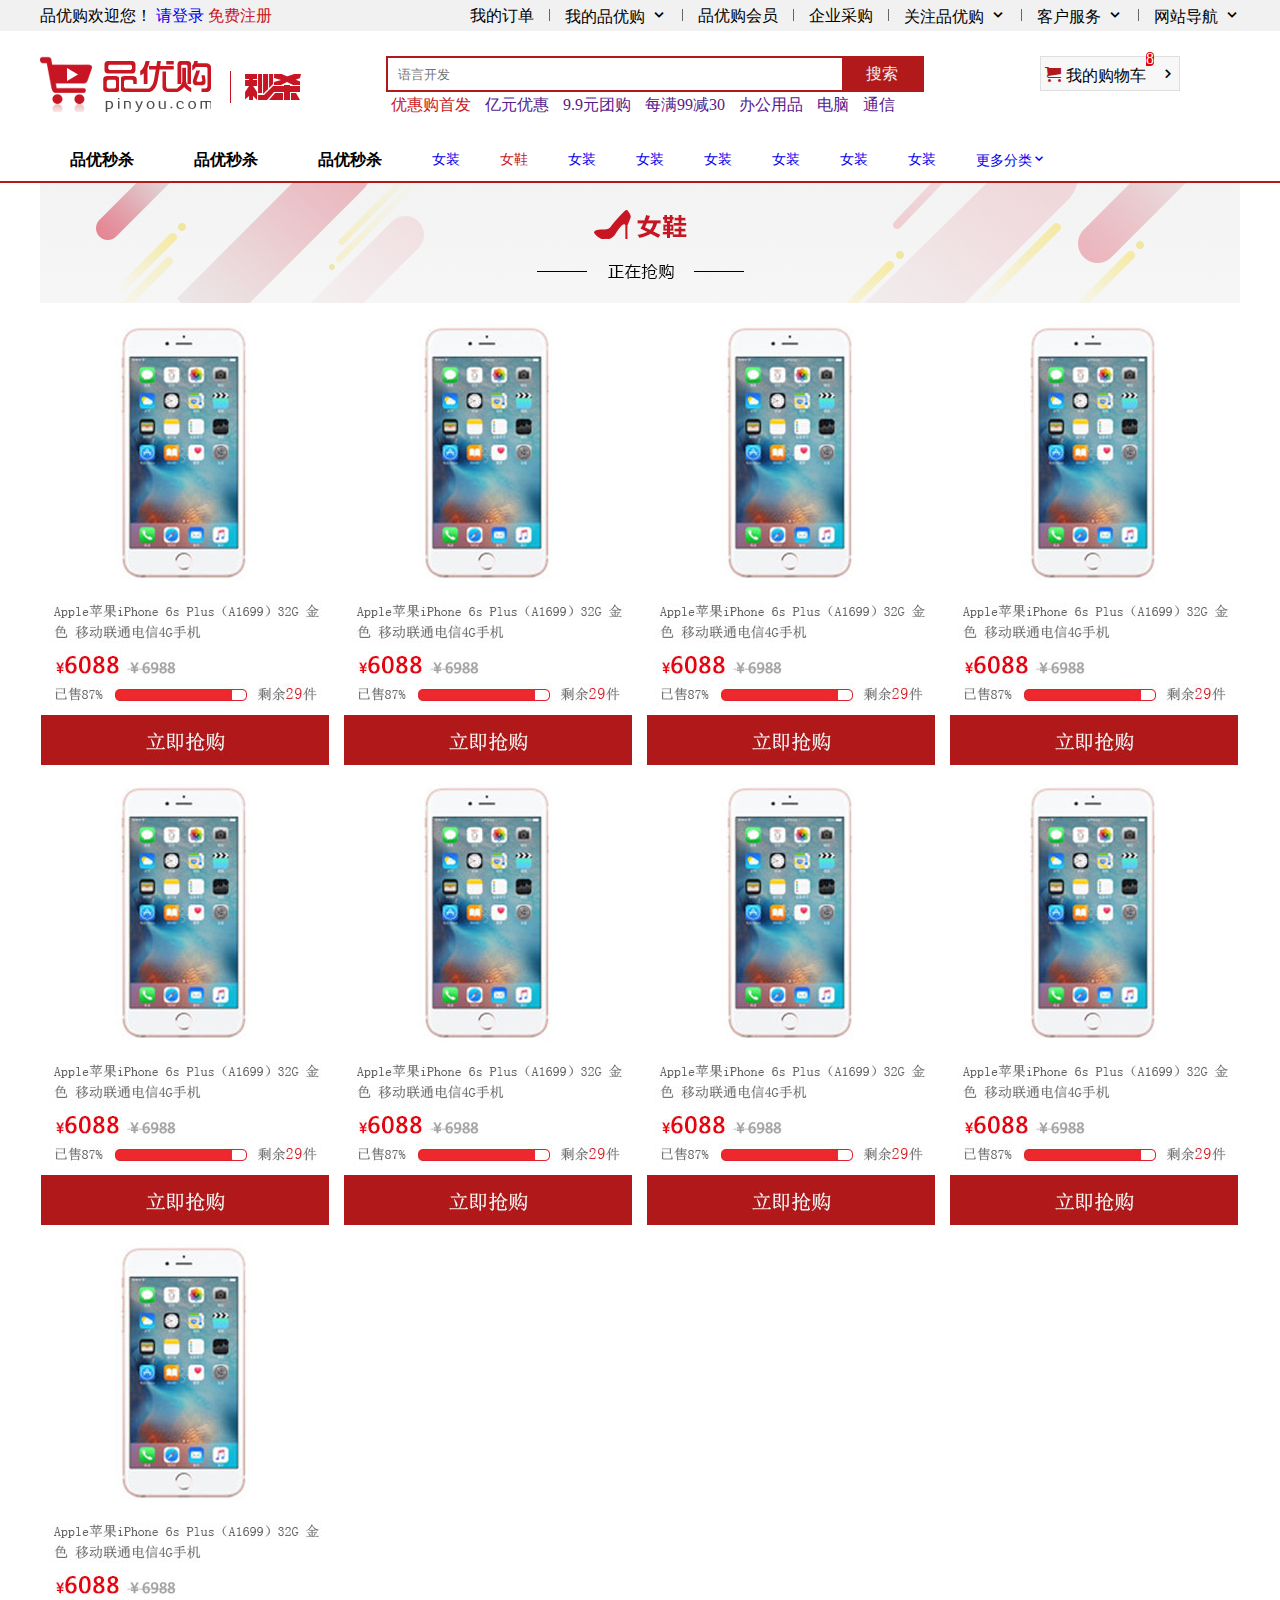
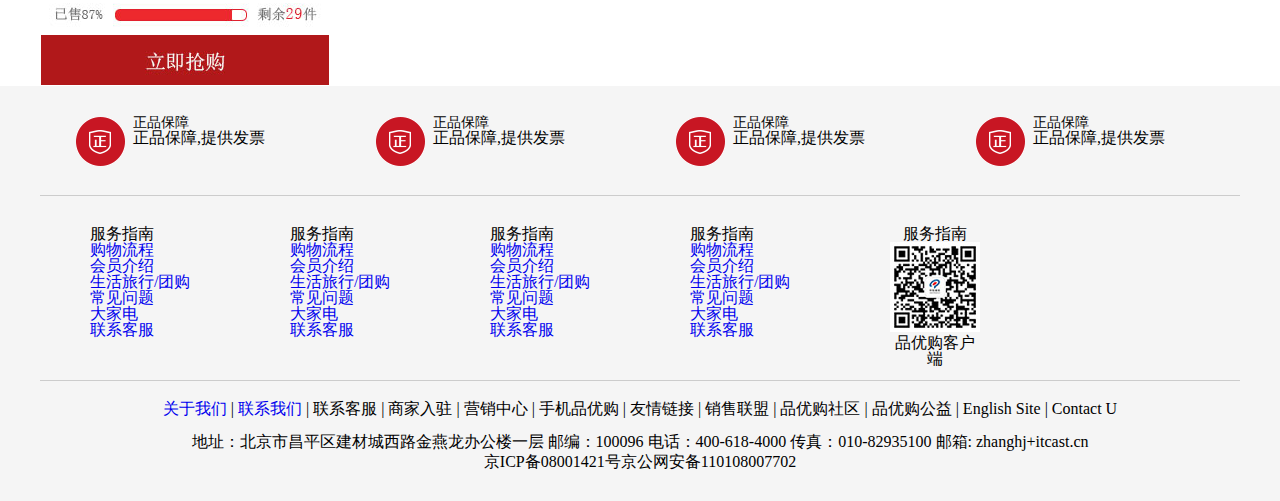
<file: list.html>
<!DOCTYPE html>
<html lang="en">
<head>
    <meta charset="UTF-8">
    <meta http-equiv="X-UA-Compatible" content="IE=edge">
    <meta name="viewport" content="width=device-width, initial-scale=1.0">
    <link rel="shortcut icon" href="./favicon.ico">
    <link rel="stylesheet" href="css/base.css">
    <link rel="stylesheet" href="css/common.css">
    <link rel="stylesheet" href="css/list.css">
    <title>Document</title>
</head>
<body>
    <!-- 快捷导航模块 start -->
    <section class="shortcut">
        <div class="w">
            <div class="fl">
                <ul>
                    <li>品优购欢迎您！&nbsp;</li>
                    <li><a href="#">请登录</a>&nbsp;<a href="#" class="style_red">免费注册</a></li>
                </ul>
            </div>
            <div class="fr">
                <ul>
                    <li>我的订单</li>
                    <li></li>
                    <li class="arrow-icon">我的品优购</li>
                    <li></li>
                    <li>品优购会员</li>
                    <li></li>
                    <li>企业采购</li>
                    <li></li>
                    <li class="arrow-icon">关注品优购</li>
                    <li></li>
                    <li class="arrow-icon">客户服务</li>
                    <li></li>
                    <li class="arrow-icon">网站导航</li>
                </ul>
            </div>
        </div>
    </section>
    <!-- 快捷导航模块 end-->
    <!-- header头部模块制作 start -->
    <header class="header w">
        <div class="logo"><h1><a href="index.html" title="品优购商场">品优购商场</a></h1></div>
        <div class="sk">
            <img src="images/sk.png" alt="">
        </div>
        <div class="search">
            <input type="search" name="" id="" placeholder="语言开发">
            <button>搜索</button>
        </div>
        <div class="hotwords">
            <a href="" class="style_red">优惠购首发</a>
            <a href="">亿元优惠</a>
            <a href="">9.9元团购</a>
            <a href="">每满99减30</a>
            <a href="">办公用品</a>
            <a href="">电脑</a>
            <a href="">通信</a>
        
        </div>
        <div class="shopcar">我的购物车
            <i class="count">8</i>
        </div>

    </header>
    <!-- header头部模块制作 end -->
    <!--nav模块制作 start-->
    <nav class="nav">
        <div class="w">
            <div class="sk_list">
                <ul>
                    <li><a href="#">品优秒杀</a></li>
                    <li><a href="#">品优秒杀</a></li>
                    <li><a href="#">品优秒杀</a></li>
                </ul>
            </div>
            <div class="sk_con">
                <ul>
                    <li><a href="#">女装</a></li>
                    <li><a href="#" class="style_red">女鞋</a></li>
                    <li><a href="#">女装</a></li>
                    <li><a href="#">女装</a></li>
                    <li><a href="#">女装</a></li>
                    <li><a href="#">女装</a></li>
                    <li><a href="#">女装</a></li>
                    <li><a href="#">女装</a></li>
                    <li><a href="#">更多分类</a></li>

                </ul>
            </div>
        </div>
    </nav>
    <!-- 列表页主体部分 -->
    <div class="w sk_container">
        <div class="sk_hd">
            <img src="upload/bg_03.png" alt="">
        </div>
        <div class="sk_bd">
            <ul class="clearfix">
                <li>
                    <img src="upload/list.jpg" alt="">
                </li>
                <li>
                    <img src="upload/list.jpg" alt="">
                </li>
                <li>
                    <img src="upload/list.jpg" alt="">
                </li>
                <li>
                    <img src="upload/list.jpg" alt="">
                </li>
                <li>
                    <img src="upload/list.jpg" alt="">
                </li>
                <li>
                    <img src="upload/list.jpg" alt="">
                </li>
                <li>
                    <img src="upload/list.jpg" alt="">
                </li>
                <li>
                    <img src="upload/list.jpg" alt="">
                </li>
                <li>
                    <img src="upload/list.jpg" alt="">
                </li>
            </ul>
        </div>
    </div>
    <!-- 列表页主体部分 -->

    <footer class="footer">
        <div class="w">
            <div class="mod_service">
                <ul>
                    <li>
                        <h5></h5>
                        <div class="service_txt">
                            <h4>正品保障</h4>
                            <p>正品保障,提供发票</p>
                        </div>
                    </li>
                    <li>
                        <h5></h5>
                        <div class="service_txt">
                            <h4>正品保障</h4>
                            <p>正品保障,提供发票</p>
                        </div>
                    </li>
                    <li>
                        <h5></h5>
                        <div class="service_txt">
                            <h4>正品保障</h4>
                            <p>正品保障,提供发票</p>
                        </div>
                    </li>
                    <li>
                        <h5></h5>
                        <div class="service_txt">
                            <h4>正品保障</h4>
                            <p>正品保障,提供发票</p>
                        </div>
                    </li>
                </ul>
            </div>
            <div class="mod_help">
                <dl>
                    <dt>服务指南</dt>
                    <dd><a href="#">购物流程</a></dd>
                    <dd><a href="#">会员介绍</a></dd>
                    <dd><a href="#">生活旅行/团购</a></dd>
                    <dd><a href="#">常见问题</a></dd>
                    <dd><a href="#">大家电</a></dd>
                    <dd><a href="#">联系客服</a></dd>
                </dl>
                <dl>
                    <dt>服务指南</dt>
                    <dd><a href="#">购物流程</a></dd>
                    <dd><a href="#">会员介绍</a></dd>
                    <dd><a href="#">生活旅行/团购</a></dd>
                    <dd><a href="#">常见问题</a></dd>
                    <dd><a href="#">大家电</a></dd>
                    <dd><a href="#">联系客服</a></dd>
                </dl>
                <dl>
                    <dt>服务指南</dt>
                    <dd><a href="#">购物流程</a></dd>
                    <dd><a href="#">会员介绍</a></dd>
                    <dd><a href="#">生活旅行/团购</a></dd>
                    <dd><a href="#">常见问题</a></dd>
                    <dd><a href="#">大家电</a></dd>
                    <dd><a href="#">联系客服</a></dd>
                </dl>
                <dl>
                    <dt>服务指南</dt>
                    <dd><a href="#">购物流程</a></dd>
                    <dd><a href="#">会员介绍</a></dd>
                    <dd><a href="#">生活旅行/团购</a></dd>
                    <dd><a href="#">常见问题</a></dd>
                    <dd><a href="#">大家电</a></dd>
                    <dd><a href="#">联系客服</a></dd>
                </dl>
                <dl>
                    <dt>服务指南</dt>
                    <dd>
                        <img src="./images/wx_cz.jpg" alt="">
                        品优购客户端
                    </dd>
                </dl>    
            </div>
            <div class="mod_copyright">
                <div class="links">
                    <a href="#">关于我们</a> | <a href="#">联系我们</a> | 联系客服 | 商家入驻 | 营销中心 | 手机品优购 | 友情链接 | 销售联盟 | 品优购社区 |
                    品优购公益 | English Site | Contact U
                </div>
                <div class="copyright">
                    地址：北京市昌平区建材城西路金燕龙办公楼一层 邮编：100096 电话：400-618-4000 传真：010-82935100 邮箱: zhanghj+itcast.cn <br>
                    京ICP备08001421号京公网安备110108007702
                </div>
            </div>
        </div>
    </footer>
</body>
</html>
</file>
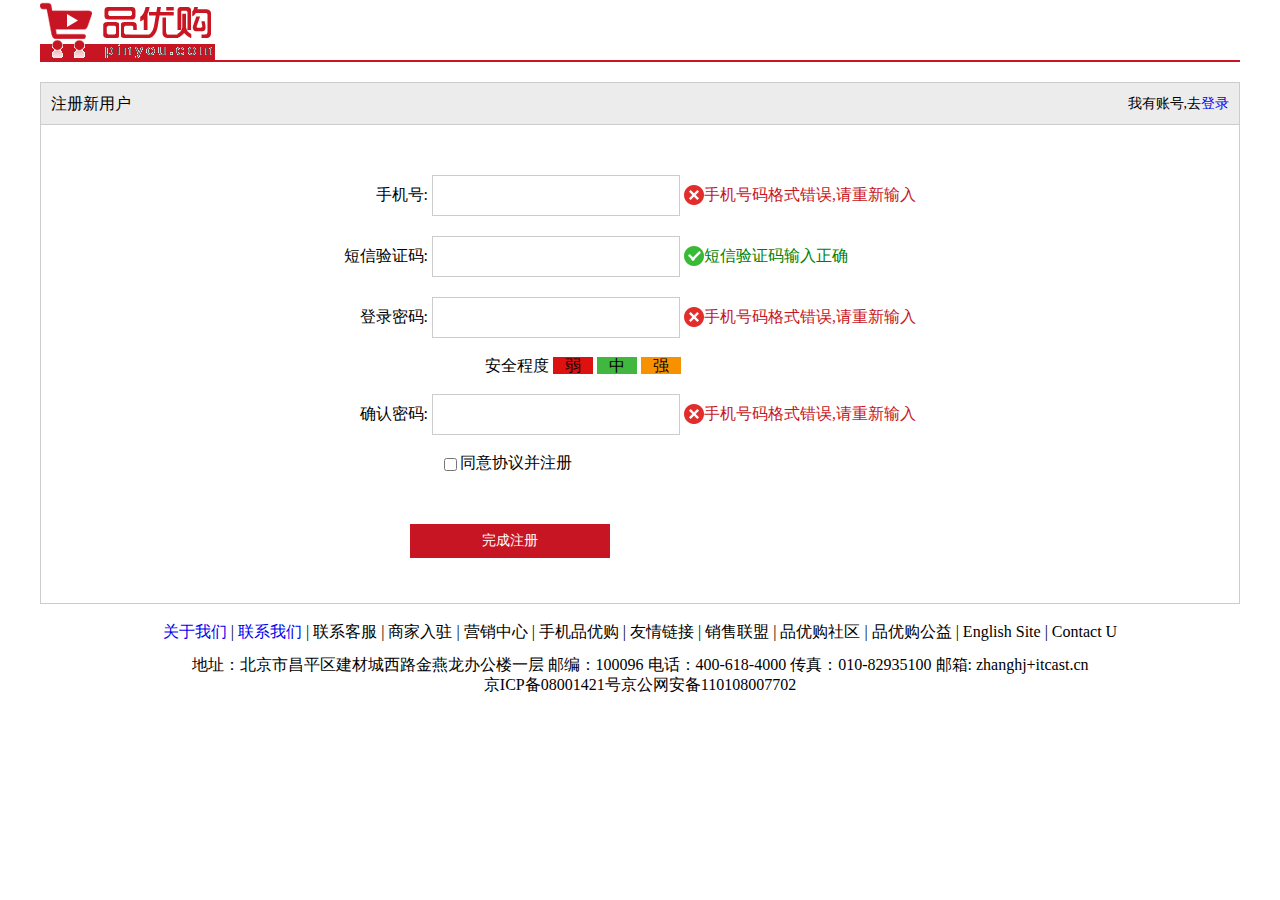
<file: register.html>
<!DOCTYPE html>
<html lang="en">
<head>
    <meta charset="UTF-8">
    <meta http-equiv="X-UA-Compatible" content="IE=edge">
    <meta name="viewport" content="width=device-width, initial-scale=1.0">
    <link rel="shortcut icon" href="./favicon.ico">
    <link rel="stylesheet" href="css/base.css">
    <link rel="stylesheet" href="css/register.css">
    <title>个人注册</title>
    
</head>
<body>
    <div class="w">
        <header>
            <div class="logo">
                <a href="index.html"><img src="images/logo.png" alt=""></a>
            </div>
        </header>
        <div class="registerarea">
            <h3>注册新用户
                <div class="login">我有账号,去<a href="#">登录</a></div>
            </h3>
            <div class="reg_form">
                <form action="">
                    <ul>
                        <li><label for="">手机号:</label> <input type="text" class="inp"> 
                            <span class="error"><i class="errror_icon"></i>手机号码格式错误,请重新输入</span></li>
                            <li><label for="">短信验证码:</label> <input type="text" class="inp"> 
                                <span class="success"><i class="success_icon"></i>短信验证码输入正确</span></li>
                                <li><label for="">登录密码:</label> <input type="password" class="inp"> 
                                    <span class="error"><i class="errror_icon"></i>手机号码格式错误,请重新输入</span></li>
                                    <li class="safe">安全程度 <em class="ruo">弱</em> <em class="zhong">中</em> <em class="qiang">强</em></li>
                                      <li><label for="">确认密码:</label> <input type="text" class="inp"> 
                                        <span class="error"><i class="errror_icon"></i>手机号码格式错误,请重新输入</span></li>
                                        <li class="agree"><input type="checkbox" name="" id="">同意协议并注册</li>
                                        <li>
                                            <input type="submit" value="完成注册" class="btn">
                                        </li>
                                    
                    </ul>
                </form>
            </div>
        </div>
        <footer>
            <div class="mod_copyright">
                <div class="links">
                    <a href="#">关于我们</a> | <a href="#">联系我们</a> | 联系客服 | 商家入驻 | 营销中心 | 手机品优购 | 友情链接 | 销售联盟 | 品优购社区 |
                    品优购公益 | English Site | Contact U
                </div>
                <div class="copyright">
                    地址：北京市昌平区建材城西路金燕龙办公楼一层 邮编：100096 电话：400-618-4000 传真：010-82935100 邮箱: zhanghj+itcast.cn <br>
                    京ICP备08001421号京公网安备110108007702
                </div>
            </div>
        </footer>
    </div>
    
</body>
</html>
</file>
<file: css/base.css>
html, body, div, span, applet, object, iframe,
h1, h2, h3, h4, h5, h6, p, blockquote, pre,
a, abbr, acronym, address, big, cite, code,
del, dfn, em, img, ins, kbd, q, s, samp,
small, strike, strong, sub, sup, tt, var,
b, u, i, center,
dl, dt, dd, ol, ul, li,
fieldset, form, label, legend,
table, caption, tbody, tfoot, thead, tr, th, td,
article, aside, canvas, details, embed,
figure, figcaption, footer, header, hgroup,
menu, nav, output, ruby, section, summary,
time, mark, audio, video {
   margin: 0;
   padding: 0;
   border: 0;
   font-size: 100%;
   font: inherit;
   vertical-align: baseline;
   box-sizing: border-box;
}
/* HTML5 display-role reset for older browsers */
article, aside, details, figcaption, figure,
footer, header, hgroup, menu, nav, section {
   display: block;
}
body {
   line-height: 1;
}
ol, ul {
   list-style: none;
}
blockquote, q {
   quotes: none;
}
blockquote:before, blockquote:after,
q:before, q:after {
   content: '';
   content: none;
}
table {
   border-collapse: collapse;
   border-spacing: 0;
}
button,
input{
   border: 0px;
   outline: none;
}
a{
   text-decoration: none;
}
.clearfix::after{
   content: '';
   display: block;
   clear: both;
}
</file>
<file: css/common.css>
/*声明字体图标*/
@font-face {
    font-family: 'icomoon';
    src:  url('../fonts/icomoon.eot?tomleg');
    src:  url('../fonts/icomoon.eot?tomleg#iefix') format('embedded-opentype'),
      url('../fonts/icomoon.ttf?tomleg') format('truetype'),
      url('../fonts/icomoon.woff?tomleg') format('woff'),
      url('../fonts/icomoon.svg?tomleg#icomoon') format('svg');
    font-weight: normal;
    font-style: normal;
    font-display: block;
  }
/* 版心 */
.w{
    width: 1200px;
    margin: 0 auto;
}
.fl{
    float: left;
}
.fr{
    float: right;
}
.style_red{
    color: #c81623;
}
/* 快捷导航模块 */
.shortcut{
    height: 31px;
    line-height: 31px;
    background-color: #f1f1f1;
}
.shortcut ul li{
    float: left;
}
.shortcut .fr ul li:nth-child(even){
    width: 1px;
    height: 12px;
    background-color: #666;
    margin: 9px 15px 0;
}
/* ：：伪元素 */
.arrow-icon::after{
    content: '\e91e';
    font-family: 'icomoon';
    margin-left: 6px;
}
/* header 头部制作 */
.header{
    position: relative;
    height: 105px;
    /* background-color: pink; */
}
.logo{
    position: absolute;
    top: 25px;
    width: 171px;
    height: 61px;
    /* background-color: skyblue; */
}
.logo a{
    display: block;
    width: 171px;
    height: 61px;
    background: url(../images/logo.png) no-repeat;
    font-size: 0;
    /* text-indent: -9999px; */
    /* overflow: hidden; */
}
.search{
    position: absolute;
    left: 346px;
    top: 25px;
    width: 538px;
    height: 36px;
    border: 2px solid #b1191a;
}
.search input{
    float: left;
    width: 454px;
    height: 32px;
    padding-left: 10px; 
}
.search button{
    float: left;
    width: 80px;
    height: 32px;
    background-color: #b1191a;
    font-size: 16px;
    color: #f1f1f1;
}
.hotwords{
    position: absolute;
    top: 66px;
    left: 346px;
}
.hotwords a{
    margin: 0 5px;
    text-decoration: none;
}
.shopcar{
    position: absolute;
    top: 25px;
    right: 60px;
    width: 140px;
    height: 35px;
    line-height: 35px;
    text-align: center;
    border: 1px solid #dfdfdf;
    background-color: #f7f7f7;
}
.shopcar::before{
    content: '\e93a';
    font-family: 'icomoon';
    margin-right: 5px;
    color: #b1191a;
    
}
.shopcar::after{
    content: '\e920';
    font-family: 'icomoon';
    margin-left: 10px;
}
.count{
    position: absolute;
    top: -5px;
    left: 105px;
    height: 14px;
    line-height: 14px;
    color: #fff;
    background-color: #e60012;
    border-radius: 7px 7px 7px 0;
}
.nav{
    height: 47px;
    line-height: 47px;
    border-bottom: 2px solid #b1191a;
}
.nav .dropdown{
    float: left;
    width: 210px;
    height: 45px;
    background-color: #b1191a;
}
.nav .navitems{
    float: left;
}
.dropdown .dt{
    width: 100%;
    height: 100%;
    color: #fff;
    line-height: 45px;
    text-align: center;
    font-size: 16px;
}
.dropdown .dd{
    
    width: 210px;
    height: 465px;
    background-color: #c81623;
    margin-top: 2px;
}
.dropdown .dd ul li {
    position: relative;
    height: 31px;
    line-height: 31px;
    width: 100%;
    margin-left: 2px;
    padding-left: 10px;
}
.dropdown .dd ul li a{
    font-size: 14px;
    color: #fff;
    text-decoration: none;
}
.dropdown .dd ul li:hover{
    background-color: #fff;
}
.dropdown .dd ul li::after{
    position: absolute;
    top: 1px;
    right: 20px;
    color: #fff;
    content: '\e920';
    font-family: 'icomoon';
    font-size: 14px;
}
.dropdown .dd ul li:hover a{
    color: #c81623;
    
}
.navitems ul li{
    float: left;
}
.navitems ul li a{
    display: block;
    height: 45px;
    line-height: 45px; 
    font-size: 16px;
    padding: 0 25px;
    color: #333333;
}
.navitems ul li a:hover{
    color: #b1191a;
}
.footer{
    height: 415px;
    background-color: #f5f5f5;
    padding-top: 30px;
}
.mod_service{
    height: 80px;
    border-bottom: 1px solid #ccc;
}
.mod_service ul li {
    float: left;
    width: 300px;
    height: 50px;
    
    padding-left: 35px;
}
.mod_service ul li h5{
    float: left;
    width: 50px;
    height: 50px;
    background:url(/images/icons.png) no-repeat -252px -2px;
    margin-right: 8px;
}
.service_txt h4{
    font-size: 14px;
}
.sservice_txt p {
    font-size: 10px;
}
.mod_help{
    height: 185px;
    border-bottom: 1px solid #ccc;
    padding-top: 20px;
    padding-left: 50px;
}
.mod_help dl dt {
    font-size: 16px;
    margin-top: 10px;
}
.mod_help dl {
    float: left;
    width: 200px;
}
.mod_help dl:last-child {
    width: 90px;
    text-align: center;
}
.mod_copyright {
    text-align: center;
    padding-top: 20px;
}
.mod_copyright .links {
    margin-bottom: 15px;
}
.mod_copyright .copyright {
    line-height: 20px;
}
</file>
<file: css/list.css>
.sk{
    position: absolute;
    border-left: 1px solid #c81523;
    left: 190px;
    top: 40px;
    padding: 3px 0 0 14px;
}
.nav{
    overflow: hidden;
}
.sk_list{
    float: left;
}
.sk_con{
    float: left;
}
.sk_list ul li{
    float: left;
}
.sk_list ul li a{
    display: block;
    line-height: 47px;
    padding: 0 30px;
    font-size: 16px;
    font-weight: 700;
    color: #000;
}
.sk_con ul li{
    float: left;
}
.sk_con ul li a{
    display: block;
    line-height: 47px;
    padding: 0 20px;
    font-size: 14px;
    /* font-weight: 700;
    color: #000; */
}
.sk_con ul li:last-child a::after{
    content: '\e91e';
    font-family: 'icomoon';

}
.sk_bd ul li{
    overflow: hidden;
    float: left;
    margin-right: 13px;
    width: 290px;
    height: 460px;
    border: 1px solid transparent;

}
.sk_bd ul li:nth-child(4n){
    margin-right: 0;
}
.sk_bd ul li:hover{
    border: 1px solid #c81523;
}
</file>
<file: css/register.css>
.w{
    width: 1200px;
    margin: 0 auto;
}
header{
    height: 60px;
    border-bottom: 2px solid #c81523;
}
.logo{
    margin-top: 2px;
}
.registerarea{
    height: 522px;
    border: 1px solid #ccc;
    margin-top: 20px;
}
.registerarea h3{
    height: 42px;
    border-bottom: 1px solid #ccc;
    background-color: #ececec;
    line-height: 42px;
    padding: 0 10px;
    font-size: 16px;
    font-weight: 400;
}
.login{
    float: right;
    font-size: 14px;
}
.logo a{
    background-color: #c81523;
}
.reg_form{
    width: 600px;
    /* background-color: pink; */
    margin: 0 auto;
    margin-top: 50px;
}
.reg_form ul li label{
    display: inline-block;
    width: 88px;
    text-align: right;
}
.reg_form ul li{
    margin-bottom: 20px;
}
.reg_form ul li .inp{
    width: 242px;
    height: 37px;
    border: 1px solid #ccc;

}
.error{
    color: #c81523;
}
.errror_icon{
    display: inline-block;
    vertical-align: middle;
    width: 20px;
    height: 20px;
    background-image: url(../images/error.png);
    margin-top: -2px;
}
.success{
    color: green;
}
.success_icon{
    display: inline-block;
    vertical-align: middle;
    width: 20px;
    height: 20px;
    background-image: url(../images/success.png);
    margin-top: -2px;
}
.safe em{
    padding: 0 12px;
}
.ruo{
    background-color: #de1111;
}
.zhong{
    background-color: #40b83f;
}
.qiang{
    background-color: #f79100;
}
.safe{
    padding-left: 145px;
}
.agree{
    padding-left: 100px;
}
.agree input{
    vertical-align: middle;
}
.btn{
    width: 200px;
    height: 34px;
    background-color: #c81523;
    font-size: 14px;
    color: #fff;
    margin: 30px 0 0 70px;
}
.mod_copyright {
    text-align: center;
    padding-top: 20px;
}
.mod_copyright .links {
    margin-bottom: 15px;
}
.mod_copyright .copyright {
    line-height: 20px;
}
</file>
